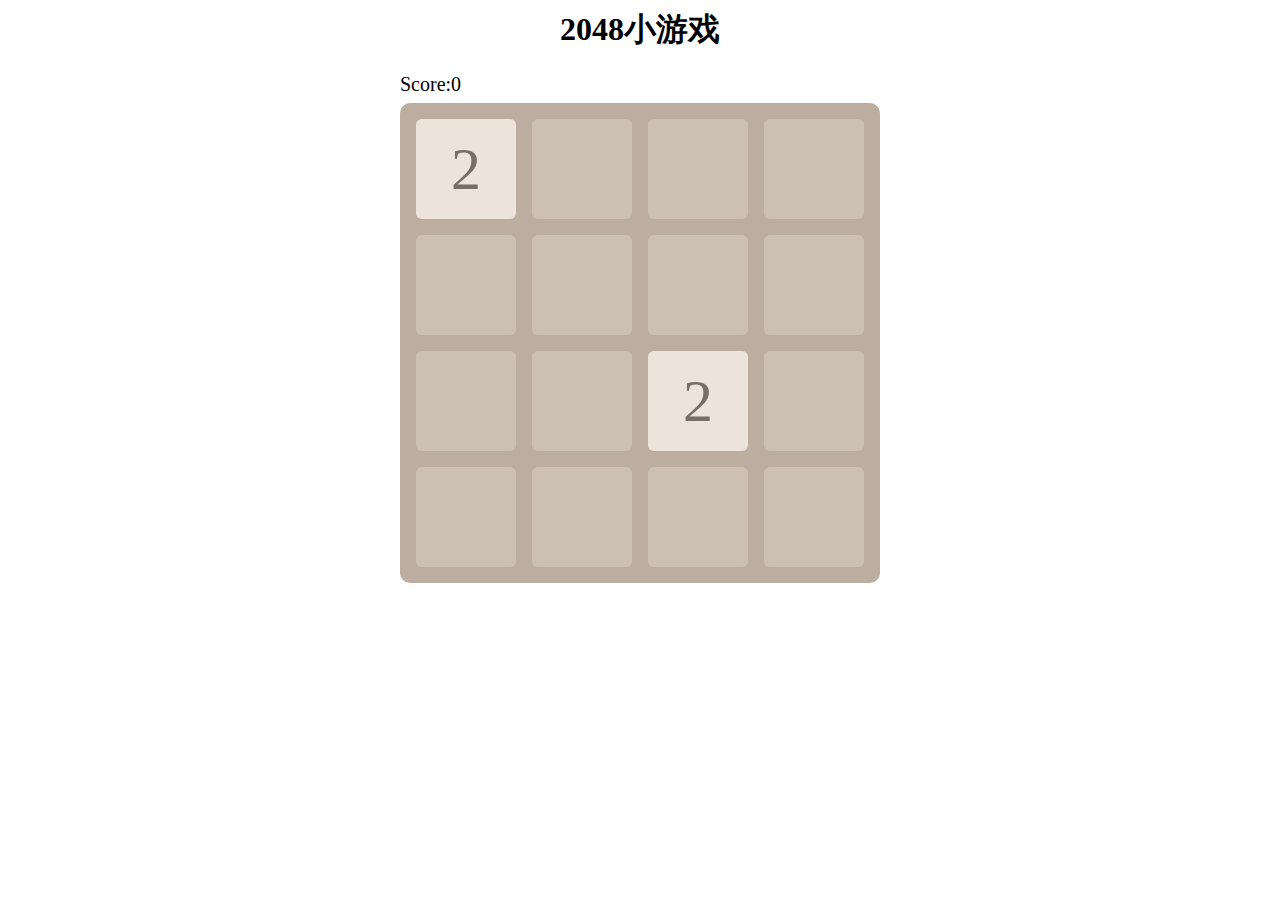
<file: index.html>
<html>
<head>
<title>2048</title>
	<meta charset="utf-8">
	<link rel="stylesheet" type="text/css" href="2048.css">
	<script type="text/javascript" src="2048.js"></script>
</head>
<body>
	<h1>2048小游戏</h1>
	<div id="a"><div id="b">Score:</div><div id="score">0</div></div>
	<div id="gridPanel">
		<div id="g00" class="grid"></div>
		<div id="g01" class="grid"></div>
		<div id="g02" class="grid"></div>
		<div id="g03" class="grid"></div>

		<div id="g10" class="grid"></div>
		<div id="g11" class="grid"></div>
		<div id="g12" class="grid"></div>
		<div id="g13" class="grid"></div>

		<div id="g20" class="grid"></div>
		<div id="g21" class="grid"></div>
		<div id="g22" class="grid"></div>
		<div id="g23" class="grid"></div>

		<div id="g30" class="grid"></div>
		<div id="g31" class="grid"></div>
		<div id="g32" class="grid"></div>
		<div id="g33" class="grid"></div>

		<div id="c00" class="cell n2">2</div>
		<div id="c01" class="cell n4">4</div>
		<div id="c02" class="cell n8">8</div>
		<div id="c03" class="cell n16">16</div>

		<div id="c10" class="cell n32">32</div>
		<div id="c11" class="cell n64">64</div>
		<div id="c12" class="cell n128">128</div>
		<div id="c13" class="cell n256">256</div>

		<div id="c20" class="cell n512">512</div>
		<div id="c21" class="cell n1024">1024</div>
		<div id="c22" class="cell n2048">2048</div>
		<div id="c23" class="cell n4096">4096</div>

		<div id="c30" class="cell n8192">8192</div>
		<div id="c31" class="cell"></div>
		<div id="c32" class="cell"></div>
		<div id="c33" class="cell"></div>
	</div>

	<div id="gameover">

		<p>
			Game Over!<br/>
			Score:<span id="finalScroe"></span><br/>
			<a class="btn" id="restart" onclick="game.start()">Try again</a>
		</p>
	</div>
</body>
</html>
</file>
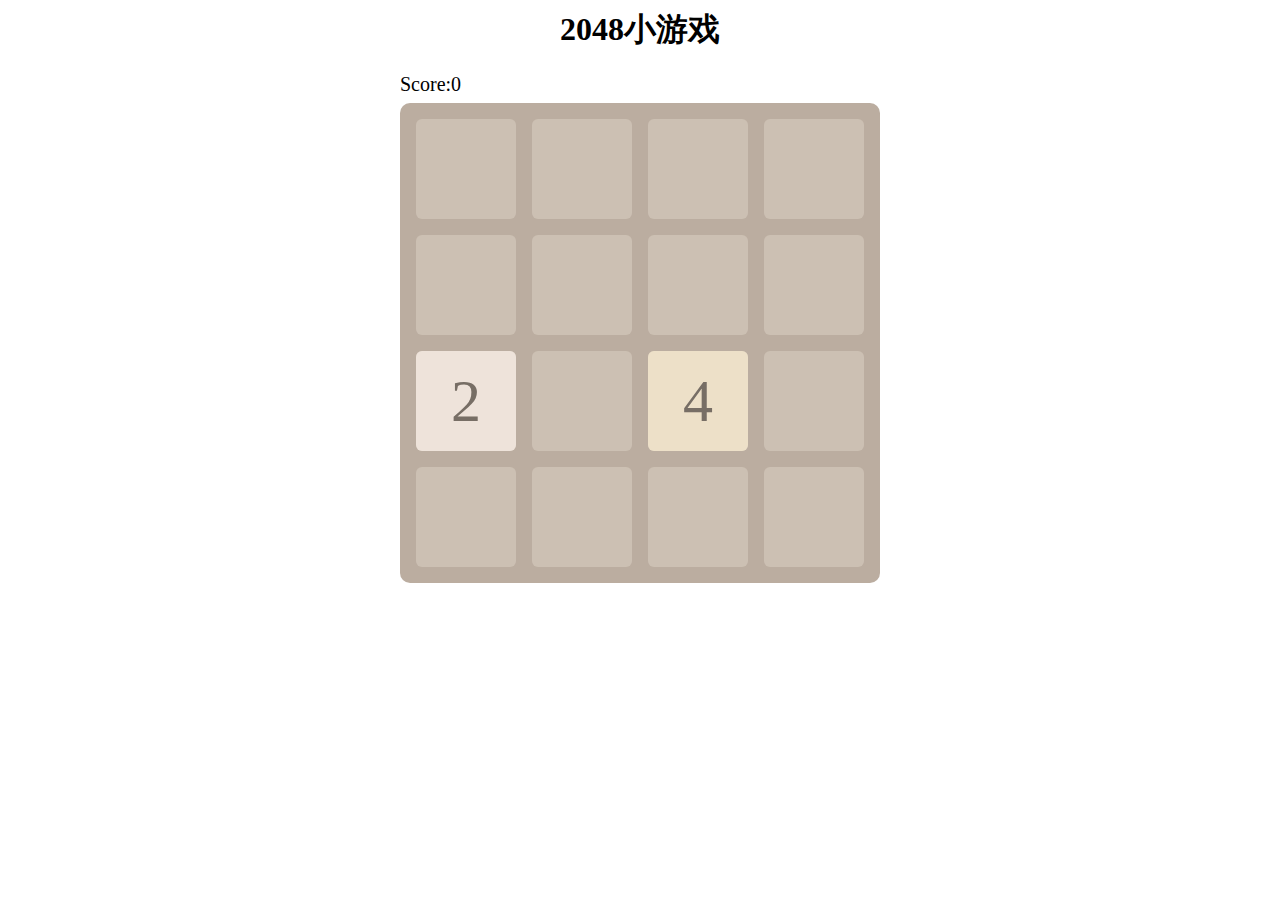
<file: 2048.html>
<html>
<head>
<title>2048</title>
	<meta charset="utf-8">
	<link rel="stylesheet" type="text/css" href="2048.css">
	<script type="text/javascript" src="2048.js"></script>
</head>
<body>
	<h1>2048小游戏</h1>
	<div id="a"><div id="b">Score:</div><div id="score">0</div></div>
	<div id="gridPanel">
		<div id="g00" class="grid"></div>
		<div id="g01" class="grid"></div>
		<div id="g02" class="grid"></div>
		<div id="g03" class="grid"></div>

		<div id="g10" class="grid"></div>
		<div id="g11" class="grid"></div>
		<div id="g12" class="grid"></div>
		<div id="g13" class="grid"></div>

		<div id="g20" class="grid"></div>
		<div id="g21" class="grid"></div>
		<div id="g22" class="grid"></div>
		<div id="g23" class="grid"></div>

		<div id="g30" class="grid"></div>
		<div id="g31" class="grid"></div>
		<div id="g32" class="grid"></div>
		<div id="g33" class="grid"></div>

		<div id="c00" class="cell n2">2</div>
		<div id="c01" class="cell n4">4</div>
		<div id="c02" class="cell n8">8</div>
		<div id="c03" class="cell n16">16</div>

		<div id="c10" class="cell n32">32</div>
		<div id="c11" class="cell n64">64</div>
		<div id="c12" class="cell n128">128</div>
		<div id="c13" class="cell n256">256</div>

		<div id="c20" class="cell n512">512</div>
		<div id="c21" class="cell n1024">1024</div>
		<div id="c22" class="cell n2048">2048</div>
		<div id="c23" class="cell n4096">4096</div>

		<div id="c30" class="cell n8192">8192</div>
		<div id="c31" class="cell"></div>
		<div id="c32" class="cell"></div>
		<div id="c33" class="cell"></div>
	</div>

	<div id="gameover">

		<p>
			Game Over!<br/>
			Score:<span id="finalScroe"></span><br/>
			<a class="btn" id="restart" onclick="game.start()">Try again</a>
		</p>
	</div>
</body>
</html>
</file>
<file: 2048.css>
#gridPanel{
	width:480px;
	height:480px;
	margin:0 auto;
	background-color:#bbada0;
	border-radius:10px;
	position:relative;
}
h1{
	text-align: center;
}
#a{
	width:480px;
	height: 30px;
	margin:0 auto;
	position:relative;
	
}
#b,#score{
	float: left;
	font-size: 20px;
}
#gameover{
	display:none;
	position:absolute;
	z-index: 1;
	width:1350px;
	height: 410px;
	margin: 0 auto;
	background-color:rgba(0,0,0,0.2);
	left: 0;
	top: 0;
	padding-top: 200px;
}
p{  font-size: 24px;
	font-weight: bolder;
	display:block;
	height: 180px;
	width:320px;
	background-color: #fff;
	margin:auto;
	text-align: center;
	border-radius: 10px;
	border:1px solid #ffc78e;
	padding-top: 60px;
	opacity: 1;
}
a{
	line-height:40px;
	padding: 5px;
	border-radius: 5px;
	background-color: #CD853F;
	color: #fff;
}
.grid,.cell{
	width:100px;
	height:100px;
	border-radius:6px;
}
.grid{
	background-color: #ccc0b3;
	float: left;
	margin: 16px 0 0 16px;
}
.cell{
	position: absolute;
	text-align: center;
	line-height: 100px;
	font-size: 60px;
	color: #fff;
}
#c00,#c01,#c02,#c03{
	top: 16px;
}
#c10,#c11,#c12,#c13{
	top: 132px;
}
#c20,#c21,#c22,#c23{
	top: 248px;
}
#c30,#c31,#c32,#c33{
	top: 364px;
}
#c00,#c10,#c20,#c30{
	left: 16px;
}
#c01,#c11,#c21,#c31{
	left: 132px;
}
#c02,#c12,#c22,#c32{
	left: 248px;
}
#c03,#c13,#c23,#c33{
	left: 364px;
}

.n2{background-color:#eee3da}
.n4{background-color:#ede0c8}
.n8{background-color:#f2b179}
.n16{background-color:#f59563}
.n32{background-color:#f67c5f}
.n64{background-color:#f65e3b}
.n128{background-color:#edcf72}
.n256{background-color:#edcc61}
.n512{background-color:#9c0}
.n1024{background-color:#33b5e5}
.n2048{background-color:#09c}
.n4096{background-color:#a6c}
.n8192{background-color:#93c}

.n2,.n4{color:#776e65}
.n1024,.n2048,.n4096,.n8192{font-size:40px}
</file>
